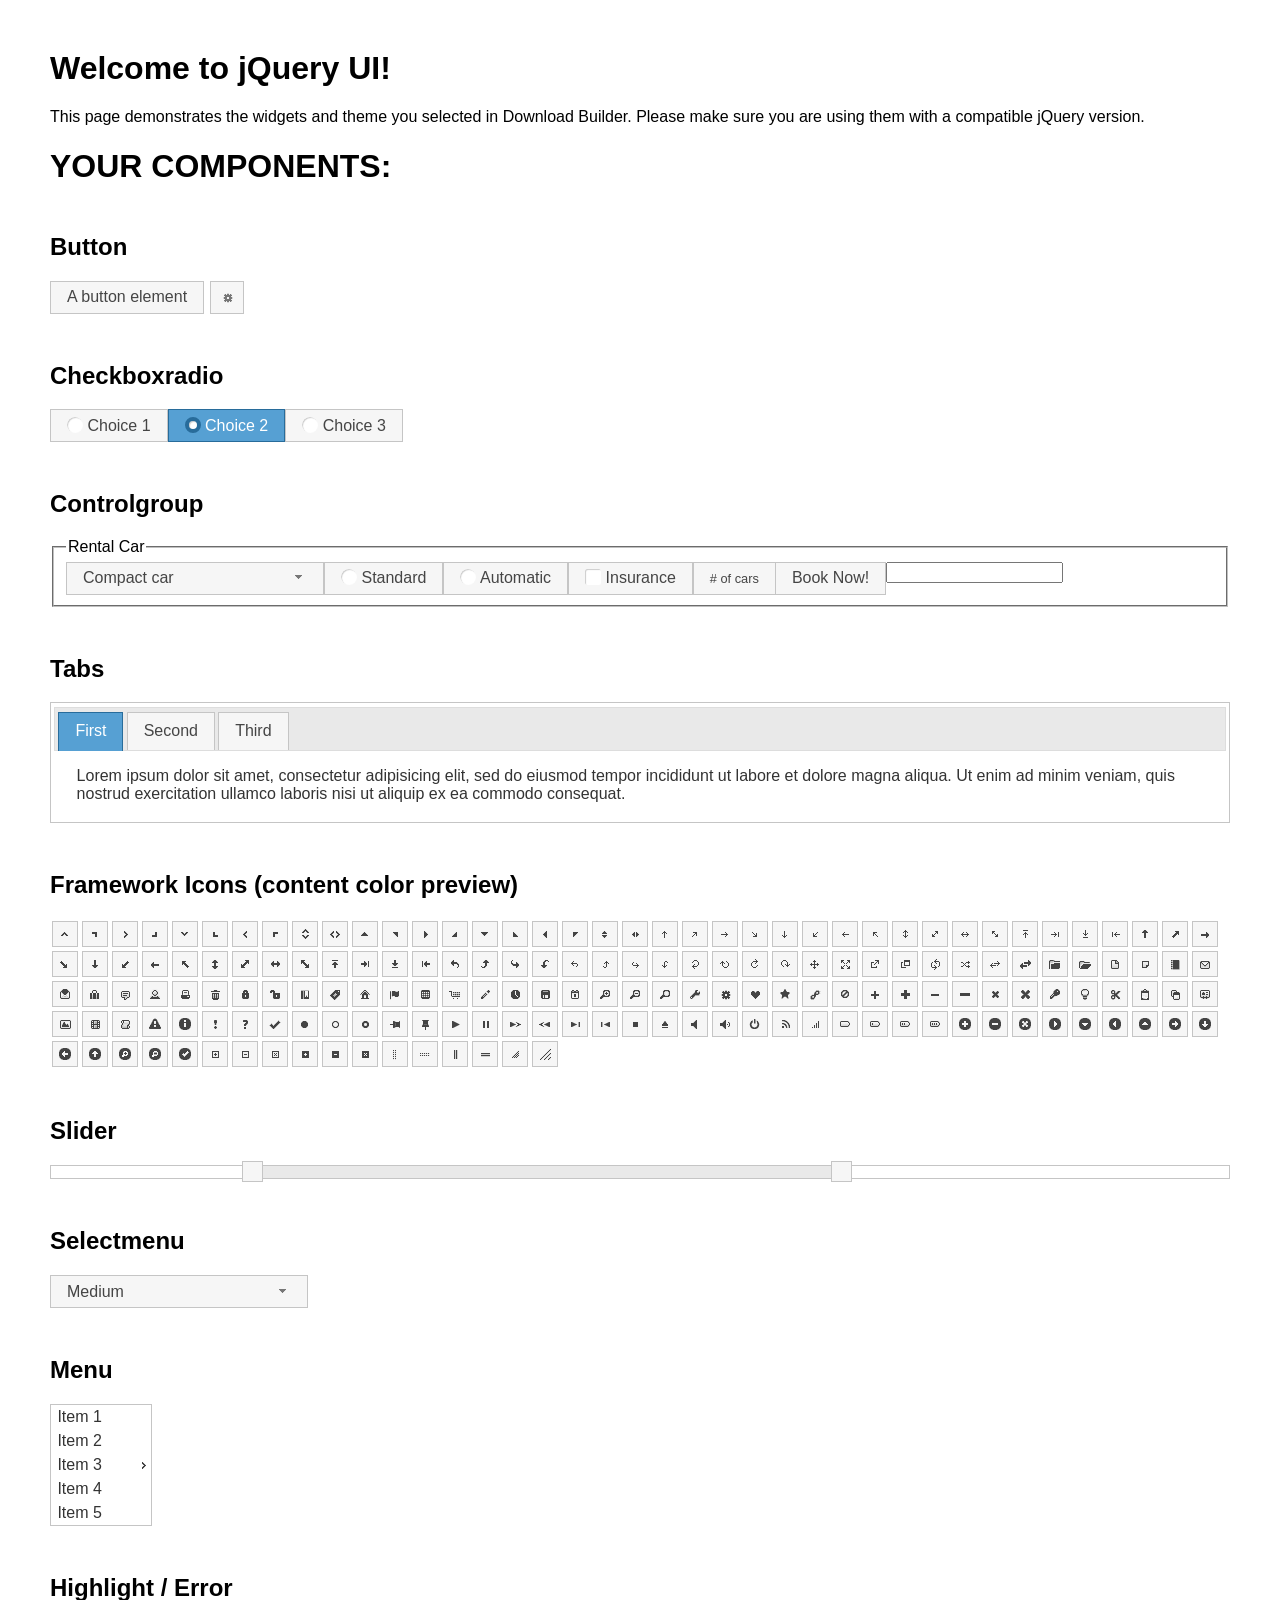
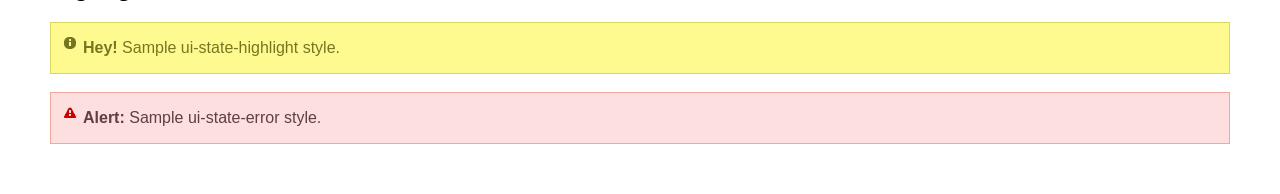
<file: jquery-ui-1.12.1.custom/index.html>
<!doctype html>
<html lang="us">
<head>
	<meta charset="utf-8">
	<title>jQuery UI Example Page</title>
	<link href="jquery-ui.css" rel="stylesheet">
	<style>
	body{
		font-family: "Trebuchet MS", sans-serif;
		margin: 50px;
	}
	.demoHeaders {
		margin-top: 2em;
	}
	#dialog-link {
		padding: .4em 1em .4em 20px;
		text-decoration: none;
		position: relative;
	}
	#dialog-link span.ui-icon {
		margin: 0 5px 0 0;
		position: absolute;
		left: .2em;
		top: 50%;
		margin-top: -8px;
	}
	#icons {
		margin: 0;
		padding: 0;
	}
	#icons li {
		margin: 2px;
		position: relative;
		padding: 4px 0;
		cursor: pointer;
		float: left;
		list-style: none;
	}
	#icons span.ui-icon {
		float: left;
		margin: 0 4px;
	}
	.fakewindowcontain .ui-widget-overlay {
		position: absolute;
	}
	select {
		width: 200px;
	}
	</style>
</head>
<body>

<h1>Welcome to jQuery UI!</h1>

<div class="ui-widget">
	<p>This page demonstrates the widgets and theme you selected in Download Builder. Please make sure you are using them with a compatible jQuery version.</p>
</div>

<h1>YOUR COMPONENTS:</h1>






<!-- Button -->
<h2 class="demoHeaders">Button</h2>
<button id="button">A button element</button>
<button id="button-icon">An icon-only button</button>



<!-- Checkboxradio -->
<h2 class="demoHeaders">Checkboxradio</h2>
<form style="margin-top: 1em;">
	<div id="radioset">
		<input type="radio" id="radio1" name="radio"><label for="radio1">Choice 1</label>
		<input type="radio" id="radio2" name="radio" checked="checked"><label for="radio2">Choice 2</label>
		<input type="radio" id="radio3" name="radio"><label for="radio3">Choice 3</label>
	</div>
</form>



<!-- Controlgroup -->
<h2 class="demoHeaders">Controlgroup</h2>
<fieldset>
	<legend>Rental Car</legend>
	<div id="controlgroup">
		<select id="car-type">
			<option>Compact car</option>
			<option>Midsize car</option>
			<option>Full size car</option>
			<option>SUV</option>
			<option>Luxury</option>
			<option>Truck</option>
			<option>Van</option>
		</select>
		<label for="transmission-standard">Standard</label>
		<input type="radio" name="transmission" id="transmission-standard">
		<label for="transmission-automatic">Automatic</label>
		<input type="radio" name="transmission" id="transmission-automatic">
		<label for="insurance">Insurance</label>
		<input type="checkbox" name="insurance" id="insurance">
		<label for="horizontal-spinner" class="ui-controlgroup-label"># of cars</label>
		<input id="horizontal-spinner" class="ui-spinner-input">
		<button>Book Now!</button>
	</div>
</fieldset>



<!-- Tabs -->
<h2 class="demoHeaders">Tabs</h2>
<div id="tabs">
	<ul>
		<li><a href="#tabs-1">First</a></li>
		<li><a href="#tabs-2">Second</a></li>
		<li><a href="#tabs-3">Third</a></li>
	</ul>
	<div id="tabs-1">Lorem ipsum dolor sit amet, consectetur adipisicing elit, sed do eiusmod tempor incididunt ut labore et dolore magna aliqua. Ut enim ad minim veniam, quis nostrud exercitation ullamco laboris nisi ut aliquip ex ea commodo consequat.</div>
	<div id="tabs-2">Phasellus mattis tincidunt nibh. Cras orci urna, blandit id, pretium vel, aliquet ornare, felis. Maecenas scelerisque sem non nisl. Fusce sed lorem in enim dictum bibendum.</div>
	<div id="tabs-3">Nam dui erat, auctor a, dignissim quis, sollicitudin eu, felis. Pellentesque nisi urna, interdum eget, sagittis et, consequat vestibulum, lacus. Mauris porttitor ullamcorper augue.</div>
</div>





<h2 class="demoHeaders">Framework Icons (content color preview)</h2>
<ul id="icons" class="ui-widget ui-helper-clearfix">
	<li class="ui-state-default ui-corner-all" title=".ui-icon-caret-1-n"><span class="ui-icon ui-icon-caret-1-n"></span></li>
	<li class="ui-state-default ui-corner-all" title=".ui-icon-caret-1-ne"><span class="ui-icon ui-icon-caret-1-ne"></span></li>
	<li class="ui-state-default ui-corner-all" title=".ui-icon-caret-1-e"><span class="ui-icon ui-icon-caret-1-e"></span></li>
	<li class="ui-state-default ui-corner-all" title=".ui-icon-caret-1-se"><span class="ui-icon ui-icon-caret-1-se"></span></li>
	<li class="ui-state-default ui-corner-all" title=".ui-icon-caret-1-s"><span class="ui-icon ui-icon-caret-1-s"></span></li>
	<li class="ui-state-default ui-corner-all" title=".ui-icon-caret-1-sw"><span class="ui-icon ui-icon-caret-1-sw"></span></li>
	<li class="ui-state-default ui-corner-all" title=".ui-icon-caret-1-w"><span class="ui-icon ui-icon-caret-1-w"></span></li>
	<li class="ui-state-default ui-corner-all" title=".ui-icon-caret-1-nw"><span class="ui-icon ui-icon-caret-1-nw"></span></li>
	<li class="ui-state-default ui-corner-all" title=".ui-icon-caret-2-n-s"><span class="ui-icon ui-icon-caret-2-n-s"></span></li>
	<li class="ui-state-default ui-corner-all" title=".ui-icon-caret-2-e-w"><span class="ui-icon ui-icon-caret-2-e-w"></span></li>
	<li class="ui-state-default ui-corner-all" title=".ui-icon-triangle-1-n"><span class="ui-icon ui-icon-triangle-1-n"></span></li>
	<li class="ui-state-default ui-corner-all" title=".ui-icon-triangle-1-ne"><span class="ui-icon ui-icon-triangle-1-ne"></span></li>
	<li class="ui-state-default ui-corner-all" title=".ui-icon-triangle-1-e"><span class="ui-icon ui-icon-triangle-1-e"></span></li>
	<li class="ui-state-default ui-corner-all" title=".ui-icon-triangle-1-se"><span class="ui-icon ui-icon-triangle-1-se"></span></li>
	<li class="ui-state-default ui-corner-all" title=".ui-icon-triangle-1-s"><span class="ui-icon ui-icon-triangle-1-s"></span></li>
	<li class="ui-state-default ui-corner-all" title=".ui-icon-triangle-1-sw"><span class="ui-icon ui-icon-triangle-1-sw"></span></li>
	<li class="ui-state-default ui-corner-all" title=".ui-icon-triangle-1-w"><span class="ui-icon ui-icon-triangle-1-w"></span></li>
	<li class="ui-state-default ui-corner-all" title=".ui-icon-triangle-1-nw"><span class="ui-icon ui-icon-triangle-1-nw"></span></li>
	<li class="ui-state-default ui-corner-all" title=".ui-icon-triangle-2-n-s"><span class="ui-icon ui-icon-triangle-2-n-s"></span></li>
	<li class="ui-state-default ui-corner-all" title=".ui-icon-triangle-2-e-w"><span class="ui-icon ui-icon-triangle-2-e-w"></span></li>
	<li class="ui-state-default ui-corner-all" title=".ui-icon-arrow-1-n"><span class="ui-icon ui-icon-arrow-1-n"></span></li>
	<li class="ui-state-default ui-corner-all" title=".ui-icon-arrow-1-ne"><span class="ui-icon ui-icon-arrow-1-ne"></span></li>
	<li class="ui-state-default ui-corner-all" title=".ui-icon-arrow-1-e"><span class="ui-icon ui-icon-arrow-1-e"></span></li>
	<li class="ui-state-default ui-corner-all" title=".ui-icon-arrow-1-se"><span class="ui-icon ui-icon-arrow-1-se"></span></li>
	<li class="ui-state-default ui-corner-all" title=".ui-icon-arrow-1-s"><span class="ui-icon ui-icon-arrow-1-s"></span></li>
	<li class="ui-state-default ui-corner-all" title=".ui-icon-arrow-1-sw"><span class="ui-icon ui-icon-arrow-1-sw"></span></li>
	<li class="ui-state-default ui-corner-all" title=".ui-icon-arrow-1-w"><span class="ui-icon ui-icon-arrow-1-w"></span></li>
	<li class="ui-state-default ui-corner-all" title=".ui-icon-arrow-1-nw"><span class="ui-icon ui-icon-arrow-1-nw"></span></li>
	<li class="ui-state-default ui-corner-all" title=".ui-icon-arrow-2-n-s"><span class="ui-icon ui-icon-arrow-2-n-s"></span></li>
	<li class="ui-state-default ui-corner-all" title=".ui-icon-arrow-2-ne-sw"><span class="ui-icon ui-icon-arrow-2-ne-sw"></span></li>
	<li class="ui-state-default ui-corner-all" title=".ui-icon-arrow-2-e-w"><span class="ui-icon ui-icon-arrow-2-e-w"></span></li>
	<li class="ui-state-default ui-corner-all" title=".ui-icon-arrow-2-se-nw"><span class="ui-icon ui-icon-arrow-2-se-nw"></span></li>
	<li class="ui-state-default ui-corner-all" title=".ui-icon-arrowstop-1-n"><span class="ui-icon ui-icon-arrowstop-1-n"></span></li>
	<li class="ui-state-default ui-corner-all" title=".ui-icon-arrowstop-1-e"><span class="ui-icon ui-icon-arrowstop-1-e"></span></li>
	<li class="ui-state-default ui-corner-all" title=".ui-icon-arrowstop-1-s"><span class="ui-icon ui-icon-arrowstop-1-s"></span></li>
	<li class="ui-state-default ui-corner-all" title=".ui-icon-arrowstop-1-w"><span class="ui-icon ui-icon-arrowstop-1-w"></span></li>
	<li class="ui-state-default ui-corner-all" title=".ui-icon-arrowthick-1-n"><span class="ui-icon ui-icon-arrowthick-1-n"></span></li>
	<li class="ui-state-default ui-corner-all" title=".ui-icon-arrowthick-1-ne"><span class="ui-icon ui-icon-arrowthick-1-ne"></span></li>
	<li class="ui-state-default ui-corner-all" title=".ui-icon-arrowthick-1-e"><span class="ui-icon ui-icon-arrowthick-1-e"></span></li>
	<li class="ui-state-default ui-corner-all" title=".ui-icon-arrowthick-1-se"><span class="ui-icon ui-icon-arrowthick-1-se"></span></li>
	<li class="ui-state-default ui-corner-all" title=".ui-icon-arrowthick-1-s"><span class="ui-icon ui-icon-arrowthick-1-s"></span></li>
	<li class="ui-state-default ui-corner-all" title=".ui-icon-arrowthick-1-sw"><span class="ui-icon ui-icon-arrowthick-1-sw"></span></li>
	<li class="ui-state-default ui-corner-all" title=".ui-icon-arrowthick-1-w"><span class="ui-icon ui-icon-arrowthick-1-w"></span></li>
	<li class="ui-state-default ui-corner-all" title=".ui-icon-arrowthick-1-nw"><span class="ui-icon ui-icon-arrowthick-1-nw"></span></li>
	<li class="ui-state-default ui-corner-all" title=".ui-icon-arrowthick-2-n-s"><span class="ui-icon ui-icon-arrowthick-2-n-s"></span></li>
	<li class="ui-state-default ui-corner-all" title=".ui-icon-arrowthick-2-ne-sw"><span class="ui-icon ui-icon-arrowthick-2-ne-sw"></span></li>
	<li class="ui-state-default ui-corner-all" title=".ui-icon-arrowthick-2-e-w"><span class="ui-icon ui-icon-arrowthick-2-e-w"></span></li>
	<li class="ui-state-default ui-corner-all" title=".ui-icon-arrowthick-2-se-nw"><span class="ui-icon ui-icon-arrowthick-2-se-nw"></span></li>
	<li class="ui-state-default ui-corner-all" title=".ui-icon-arrowthickstop-1-n"><span class="ui-icon ui-icon-arrowthickstop-1-n"></span></li>
	<li class="ui-state-default ui-corner-all" title=".ui-icon-arrowthickstop-1-e"><span class="ui-icon ui-icon-arrowthickstop-1-e"></span></li>
	<li class="ui-state-default ui-corner-all" title=".ui-icon-arrowthickstop-1-s"><span class="ui-icon ui-icon-arrowthickstop-1-s"></span></li>
	<li class="ui-state-default ui-corner-all" title=".ui-icon-arrowthickstop-1-w"><span class="ui-icon ui-icon-arrowthickstop-1-w"></span></li>
	<li class="ui-state-default ui-corner-all" title=".ui-icon-arrowreturnthick-1-w"><span class="ui-icon ui-icon-arrowreturnthick-1-w"></span></li>
	<li class="ui-state-default ui-corner-all" title=".ui-icon-arrowreturnthick-1-n"><span class="ui-icon ui-icon-arrowreturnthick-1-n"></span></li>
	<li class="ui-state-default ui-corner-all" title=".ui-icon-arrowreturnthick-1-e"><span class="ui-icon ui-icon-arrowreturnthick-1-e"></span></li>
	<li class="ui-state-default ui-corner-all" title=".ui-icon-arrowreturnthick-1-s"><span class="ui-icon ui-icon-arrowreturnthick-1-s"></span></li>
	<li class="ui-state-default ui-corner-all" title=".ui-icon-arrowreturn-1-w"><span class="ui-icon ui-icon-arrowreturn-1-w"></span></li>
	<li class="ui-state-default ui-corner-all" title=".ui-icon-arrowreturn-1-n"><span class="ui-icon ui-icon-arrowreturn-1-n"></span></li>
	<li class="ui-state-default ui-corner-all" title=".ui-icon-arrowreturn-1-e"><span class="ui-icon ui-icon-arrowreturn-1-e"></span></li>
	<li class="ui-state-default ui-corner-all" title=".ui-icon-arrowreturn-1-s"><span class="ui-icon ui-icon-arrowreturn-1-s"></span></li>
	<li class="ui-state-default ui-corner-all" title=".ui-icon-arrowrefresh-1-w"><span class="ui-icon ui-icon-arrowrefresh-1-w"></span></li>
	<li class="ui-state-default ui-corner-all" title=".ui-icon-arrowrefresh-1-n"><span class="ui-icon ui-icon-arrowrefresh-1-n"></span></li>
	<li class="ui-state-default ui-corner-all" title=".ui-icon-arrowrefresh-1-e"><span class="ui-icon ui-icon-arrowrefresh-1-e"></span></li>
	<li class="ui-state-default ui-corner-all" title=".ui-icon-arrowrefresh-1-s"><span class="ui-icon ui-icon-arrowrefresh-1-s"></span></li>
	<li class="ui-state-default ui-corner-all" title=".ui-icon-arrow-4"><span class="ui-icon ui-icon-arrow-4"></span></li>
	<li class="ui-state-default ui-corner-all" title=".ui-icon-arrow-4-diag"><span class="ui-icon ui-icon-arrow-4-diag"></span></li>
	<li class="ui-state-default ui-corner-all" title=".ui-icon-extlink"><span class="ui-icon ui-icon-extlink"></span></li>
	<li class="ui-state-default ui-corner-all" title=".ui-icon-newwin"><span class="ui-icon ui-icon-newwin"></span></li>
	<li class="ui-state-default ui-corner-all" title=".ui-icon-refresh"><span class="ui-icon ui-icon-refresh"></span></li>
	<li class="ui-state-default ui-corner-all" title=".ui-icon-shuffle"><span class="ui-icon ui-icon-shuffle"></span></li>
	<li class="ui-state-default ui-corner-all" title=".ui-icon-transfer-e-w"><span class="ui-icon ui-icon-transfer-e-w"></span></li>
	<li class="ui-state-default ui-corner-all" title=".ui-icon-transferthick-e-w"><span class="ui-icon ui-icon-transferthick-e-w"></span></li>
	<li class="ui-state-default ui-corner-all" title=".ui-icon-folder-collapsed"><span class="ui-icon ui-icon-folder-collapsed"></span></li>
	<li class="ui-state-default ui-corner-all" title=".ui-icon-folder-open"><span class="ui-icon ui-icon-folder-open"></span></li>
	<li class="ui-state-default ui-corner-all" title=".ui-icon-document"><span class="ui-icon ui-icon-document"></span></li>
	<li class="ui-state-default ui-corner-all" title=".ui-icon-document-b"><span class="ui-icon ui-icon-document-b"></span></li>
	<li class="ui-state-default ui-corner-all" title=".ui-icon-note"><span class="ui-icon ui-icon-note"></span></li>
	<li class="ui-state-default ui-corner-all" title=".ui-icon-mail-closed"><span class="ui-icon ui-icon-mail-closed"></span></li>
	<li class="ui-state-default ui-corner-all" title=".ui-icon-mail-open"><span class="ui-icon ui-icon-mail-open"></span></li>
	<li class="ui-state-default ui-corner-all" title=".ui-icon-suitcase"><span class="ui-icon ui-icon-suitcase"></span></li>
	<li class="ui-state-default ui-corner-all" title=".ui-icon-comment"><span class="ui-icon ui-icon-comment"></span></li>
	<li class="ui-state-default ui-corner-all" title=".ui-icon-person"><span class="ui-icon ui-icon-person"></span></li>
	<li class="ui-state-default ui-corner-all" title=".ui-icon-print"><span class="ui-icon ui-icon-print"></span></li>
	<li class="ui-state-default ui-corner-all" title=".ui-icon-trash"><span class="ui-icon ui-icon-trash"></span></li>
	<li class="ui-state-default ui-corner-all" title=".ui-icon-locked"><span class="ui-icon ui-icon-locked"></span></li>
	<li class="ui-state-default ui-corner-all" title=".ui-icon-unlocked"><span class="ui-icon ui-icon-unlocked"></span></li>
	<li class="ui-state-default ui-corner-all" title=".ui-icon-bookmark"><span class="ui-icon ui-icon-bookmark"></span></li>
	<li class="ui-state-default ui-corner-all" title=".ui-icon-tag"><span class="ui-icon ui-icon-tag"></span></li>
	<li class="ui-state-default ui-corner-all" title=".ui-icon-home"><span class="ui-icon ui-icon-home"></span></li>
	<li class="ui-state-default ui-corner-all" title=".ui-icon-flag"><span class="ui-icon ui-icon-flag"></span></li>
	<li class="ui-state-default ui-corner-all" title=".ui-icon-calculator"><span class="ui-icon ui-icon-calculator"></span></li>
	<li class="ui-state-default ui-corner-all" title=".ui-icon-cart"><span class="ui-icon ui-icon-cart"></span></li>
	<li class="ui-state-default ui-corner-all" title=".ui-icon-pencil"><span class="ui-icon ui-icon-pencil"></span></li>
	<li class="ui-state-default ui-corner-all" title=".ui-icon-clock"><span class="ui-icon ui-icon-clock"></span></li>
	<li class="ui-state-default ui-corner-all" title=".ui-icon-disk"><span class="ui-icon ui-icon-disk"></span></li>
	<li class="ui-state-default ui-corner-all" title=".ui-icon-calendar"><span class="ui-icon ui-icon-calendar"></span></li>
	<li class="ui-state-default ui-corner-all" title=".ui-icon-zoomin"><span class="ui-icon ui-icon-zoomin"></span></li>
	<li class="ui-state-default ui-corner-all" title=".ui-icon-zoomout"><span class="ui-icon ui-icon-zoomout"></span></li>
	<li class="ui-state-default ui-corner-all" title=".ui-icon-search"><span class="ui-icon ui-icon-search"></span></li>
	<li class="ui-state-default ui-corner-all" title=".ui-icon-wrench"><span class="ui-icon ui-icon-wrench"></span></li>
	<li class="ui-state-default ui-corner-all" title=".ui-icon-gear"><span class="ui-icon ui-icon-gear"></span></li>
	<li class="ui-state-default ui-corner-all" title=".ui-icon-heart"><span class="ui-icon ui-icon-heart"></span></li>
	<li class="ui-state-default ui-corner-all" title=".ui-icon-star"><span class="ui-icon ui-icon-star"></span></li>
	<li class="ui-state-default ui-corner-all" title=".ui-icon-link"><span class="ui-icon ui-icon-link"></span></li>
	<li class="ui-state-default ui-corner-all" title=".ui-icon-cancel"><span class="ui-icon ui-icon-cancel"></span></li>
	<li class="ui-state-default ui-corner-all" title=".ui-icon-plus"><span class="ui-icon ui-icon-plus"></span></li>
	<li class="ui-state-default ui-corner-all" title=".ui-icon-plusthick"><span class="ui-icon ui-icon-plusthick"></span></li>
	<li class="ui-state-default ui-corner-all" title=".ui-icon-minus"><span class="ui-icon ui-icon-minus"></span></li>
	<li class="ui-state-default ui-corner-all" title=".ui-icon-minusthick"><span class="ui-icon ui-icon-minusthick"></span></li>
	<li class="ui-state-default ui-corner-all" title=".ui-icon-close"><span class="ui-icon ui-icon-close"></span></li>
	<li class="ui-state-default ui-corner-all" title=".ui-icon-closethick"><span class="ui-icon ui-icon-closethick"></span></li>
	<li class="ui-state-default ui-corner-all" title=".ui-icon-key"><span class="ui-icon ui-icon-key"></span></li>
	<li class="ui-state-default ui-corner-all" title=".ui-icon-lightbulb"><span class="ui-icon ui-icon-lightbulb"></span></li>
	<li class="ui-state-default ui-corner-all" title=".ui-icon-scissors"><span class="ui-icon ui-icon-scissors"></span></li>
	<li class="ui-state-default ui-corner-all" title=".ui-icon-clipboard"><span class="ui-icon ui-icon-clipboard"></span></li>
	<li class="ui-state-default ui-corner-all" title=".ui-icon-copy"><span class="ui-icon ui-icon-copy"></span></li>
	<li class="ui-state-default ui-corner-all" title=".ui-icon-contact"><span class="ui-icon ui-icon-contact"></span></li>
	<li class="ui-state-default ui-corner-all" title=".ui-icon-image"><span class="ui-icon ui-icon-image"></span></li>
	<li class="ui-state-default ui-corner-all" title=".ui-icon-video"><span class="ui-icon ui-icon-video"></span></li>
	<li class="ui-state-default ui-corner-all" title=".ui-icon-script"><span class="ui-icon ui-icon-script"></span></li>
	<li class="ui-state-default ui-corner-all" title=".ui-icon-alert"><span class="ui-icon ui-icon-alert"></span></li>
	<li class="ui-state-default ui-corner-all" title=".ui-icon-info"><span class="ui-icon ui-icon-info"></span></li>
	<li class="ui-state-default ui-corner-all" title=".ui-icon-notice"><span class="ui-icon ui-icon-notice"></span></li>
	<li class="ui-state-default ui-corner-all" title=".ui-icon-help"><span class="ui-icon ui-icon-help"></span></li>
	<li class="ui-state-default ui-corner-all" title=".ui-icon-check"><span class="ui-icon ui-icon-check"></span></li>
	<li class="ui-state-default ui-corner-all" title=".ui-icon-bullet"><span class="ui-icon ui-icon-bullet"></span></li>
	<li class="ui-state-default ui-corner-all" title=".ui-icon-radio-off"><span class="ui-icon ui-icon-radio-off"></span></li>
	<li class="ui-state-default ui-corner-all" title=".ui-icon-radio-on"><span class="ui-icon ui-icon-radio-on"></span></li>
	<li class="ui-state-default ui-corner-all" title=".ui-icon-pin-w"><span class="ui-icon ui-icon-pin-w"></span></li>
	<li class="ui-state-default ui-corner-all" title=".ui-icon-pin-s"><span class="ui-icon ui-icon-pin-s"></span></li>
	<li class="ui-state-default ui-corner-all" title=".ui-icon-play"><span class="ui-icon ui-icon-play"></span></li>
	<li class="ui-state-default ui-corner-all" title=".ui-icon-pause"><span class="ui-icon ui-icon-pause"></span></li>
	<li class="ui-state-default ui-corner-all" title=".ui-icon-seek-next"><span class="ui-icon ui-icon-seek-next"></span></li>
	<li class="ui-state-default ui-corner-all" title=".ui-icon-seek-prev"><span class="ui-icon ui-icon-seek-prev"></span></li>
	<li class="ui-state-default ui-corner-all" title=".ui-icon-seek-end"><span class="ui-icon ui-icon-seek-end"></span></li>
	<li class="ui-state-default ui-corner-all" title=".ui-icon-seek-first"><span class="ui-icon ui-icon-seek-first"></span></li>
	<li class="ui-state-default ui-corner-all" title=".ui-icon-stop"><span class="ui-icon ui-icon-stop"></span></li>
	<li class="ui-state-default ui-corner-all" title=".ui-icon-eject"><span class="ui-icon ui-icon-eject"></span></li>
	<li class="ui-state-default ui-corner-all" title=".ui-icon-volume-off"><span class="ui-icon ui-icon-volume-off"></span></li>
	<li class="ui-state-default ui-corner-all" title=".ui-icon-volume-on"><span class="ui-icon ui-icon-volume-on"></span></li>
	<li class="ui-state-default ui-corner-all" title=".ui-icon-power"><span class="ui-icon ui-icon-power"></span></li>
	<li class="ui-state-default ui-corner-all" title=".ui-icon-signal-diag"><span class="ui-icon ui-icon-signal-diag"></span></li>
	<li class="ui-state-default ui-corner-all" title=".ui-icon-signal"><span class="ui-icon ui-icon-signal"></span></li>
	<li class="ui-state-default ui-corner-all" title=".ui-icon-battery-0"><span class="ui-icon ui-icon-battery-0"></span></li>
	<li class="ui-state-default ui-corner-all" title=".ui-icon-battery-1"><span class="ui-icon ui-icon-battery-1"></span></li>
	<li class="ui-state-default ui-corner-all" title=".ui-icon-battery-2"><span class="ui-icon ui-icon-battery-2"></span></li>
	<li class="ui-state-default ui-corner-all" title=".ui-icon-battery-3"><span class="ui-icon ui-icon-battery-3"></span></li>
	<li class="ui-state-default ui-corner-all" title=".ui-icon-circle-plus"><span class="ui-icon ui-icon-circle-plus"></span></li>
	<li class="ui-state-default ui-corner-all" title=".ui-icon-circle-minus"><span class="ui-icon ui-icon-circle-minus"></span></li>
	<li class="ui-state-default ui-corner-all" title=".ui-icon-circle-close"><span class="ui-icon ui-icon-circle-close"></span></li>
	<li class="ui-state-default ui-corner-all" title=".ui-icon-circle-triangle-e"><span class="ui-icon ui-icon-circle-triangle-e"></span></li>
	<li class="ui-state-default ui-corner-all" title=".ui-icon-circle-triangle-s"><span class="ui-icon ui-icon-circle-triangle-s"></span></li>
	<li class="ui-state-default ui-corner-all" title=".ui-icon-circle-triangle-w"><span class="ui-icon ui-icon-circle-triangle-w"></span></li>
	<li class="ui-state-default ui-corner-all" title=".ui-icon-circle-triangle-n"><span class="ui-icon ui-icon-circle-triangle-n"></span></li>
	<li class="ui-state-default ui-corner-all" title=".ui-icon-circle-arrow-e"><span class="ui-icon ui-icon-circle-arrow-e"></span></li>
	<li class="ui-state-default ui-corner-all" title=".ui-icon-circle-arrow-s"><span class="ui-icon ui-icon-circle-arrow-s"></span></li>
	<li class="ui-state-default ui-corner-all" title=".ui-icon-circle-arrow-w"><span class="ui-icon ui-icon-circle-arrow-w"></span></li>
	<li class="ui-state-default ui-corner-all" title=".ui-icon-circle-arrow-n"><span class="ui-icon ui-icon-circle-arrow-n"></span></li>
	<li class="ui-state-default ui-corner-all" title=".ui-icon-circle-zoomin"><span class="ui-icon ui-icon-circle-zoomin"></span></li>
	<li class="ui-state-default ui-corner-all" title=".ui-icon-circle-zoomout"><span class="ui-icon ui-icon-circle-zoomout"></span></li>
	<li class="ui-state-default ui-corner-all" title=".ui-icon-circle-check"><span class="ui-icon ui-icon-circle-check"></span></li>
	<li class="ui-state-default ui-corner-all" title=".ui-icon-circlesmall-plus"><span class="ui-icon ui-icon-circlesmall-plus"></span></li>
	<li class="ui-state-default ui-corner-all" title=".ui-icon-circlesmall-minus"><span class="ui-icon ui-icon-circlesmall-minus"></span></li>
	<li class="ui-state-default ui-corner-all" title=".ui-icon-circlesmall-close"><span class="ui-icon ui-icon-circlesmall-close"></span></li>
	<li class="ui-state-default ui-corner-all" title=".ui-icon-squaresmall-plus"><span class="ui-icon ui-icon-squaresmall-plus"></span></li>
	<li class="ui-state-default ui-corner-all" title=".ui-icon-squaresmall-minus"><span class="ui-icon ui-icon-squaresmall-minus"></span></li>
	<li class="ui-state-default ui-corner-all" title=".ui-icon-squaresmall-close"><span class="ui-icon ui-icon-squaresmall-close"></span></li>
	<li class="ui-state-default ui-corner-all" title=".ui-icon-grip-dotted-vertical"><span class="ui-icon ui-icon-grip-dotted-vertical"></span></li>
	<li class="ui-state-default ui-corner-all" title=".ui-icon-grip-dotted-horizontal"><span class="ui-icon ui-icon-grip-dotted-horizontal"></span></li>
	<li class="ui-state-default ui-corner-all" title=".ui-icon-grip-solid-vertical"><span class="ui-icon ui-icon-grip-solid-vertical"></span></li>
	<li class="ui-state-default ui-corner-all" title=".ui-icon-grip-solid-horizontal"><span class="ui-icon ui-icon-grip-solid-horizontal"></span></li>
	<li class="ui-state-default ui-corner-all" title=".ui-icon-gripsmall-diagonal-se"><span class="ui-icon ui-icon-gripsmall-diagonal-se"></span></li>
	<li class="ui-state-default ui-corner-all" title=".ui-icon-grip-diagonal-se"><span class="ui-icon ui-icon-grip-diagonal-se"></span></li>
</ul>


<!-- Slider -->
<h2 class="demoHeaders">Slider</h2>
<div id="slider"></div>







<!-- Progressbar -->
<h2 class="demoHeaders">Selectmenu</h2>
<select id="selectmenu">
	<option>Slower</option>
	<option>Slow</option>
	<option selected="selected">Medium</option>
	<option>Fast</option>
	<option>Faster</option>
</select>





<!-- Menu -->
<h2 class="demoHeaders">Menu</h2>
<ul style="width:100px;" id="menu">
	<li><div>Item 1</div></li>
	<li><div>Item 2</div></li>
	<li><div>Item 3</div>
		<ul>
			<li><div>Item 3-1</div></li>
			<li><div>Item 3-2</div></li>
			<li><div>Item 3-3</div></li>
			<li><div>Item 3-4</div></li>
			<li><div>Item 3-5</div></li>
		</ul>
	</li>
	<li><div>Item 4</div></li>
	<li><div>Item 5</div></li>
</ul>




<!-- Highlight / Error -->
<h2 class="demoHeaders">Highlight / Error</h2>
<div class="ui-widget">
	<div class="ui-state-highlight ui-corner-all" style="margin-top: 20px; padding: 0 .7em;">
		<p><span class="ui-icon ui-icon-info" style="float: left; margin-right: .3em;"></span>
		<strong>Hey!</strong> Sample ui-state-highlight style.</p>
	</div>
</div>
<br>
<div class="ui-widget">
	<div class="ui-state-error ui-corner-all" style="padding: 0 .7em;">
		<p><span class="ui-icon ui-icon-alert" style="float: left; margin-right: .3em;"></span>
		<strong>Alert:</strong> Sample ui-state-error style.</p>
	</div>
</div>

<script src="external/jquery/jquery.js"></script>
<script src="jquery-ui.js"></script>
<script>





$( "#button" ).button();
$( "#button-icon" ).button({
	icon: "ui-icon-gear",
	showLabel: false
});



$( "#radioset" ).buttonset();



$( "#controlgroup" ).controlgroup();



$( "#tabs" ).tabs();







$( "#slider" ).slider({
	range: true,
	values: [ 17, 67 ]
});







$( "#menu" ).menu();





$( "#selectmenu" ).selectmenu();


// Hover states on the static widgets
$( "#dialog-link, #icons li" ).hover(
	function() {
		$( this ).addClass( "ui-state-hover" );
	},
	function() {
		$( this ).removeClass( "ui-state-hover" );
	}
);
</script>
</body>
</html>
</file>
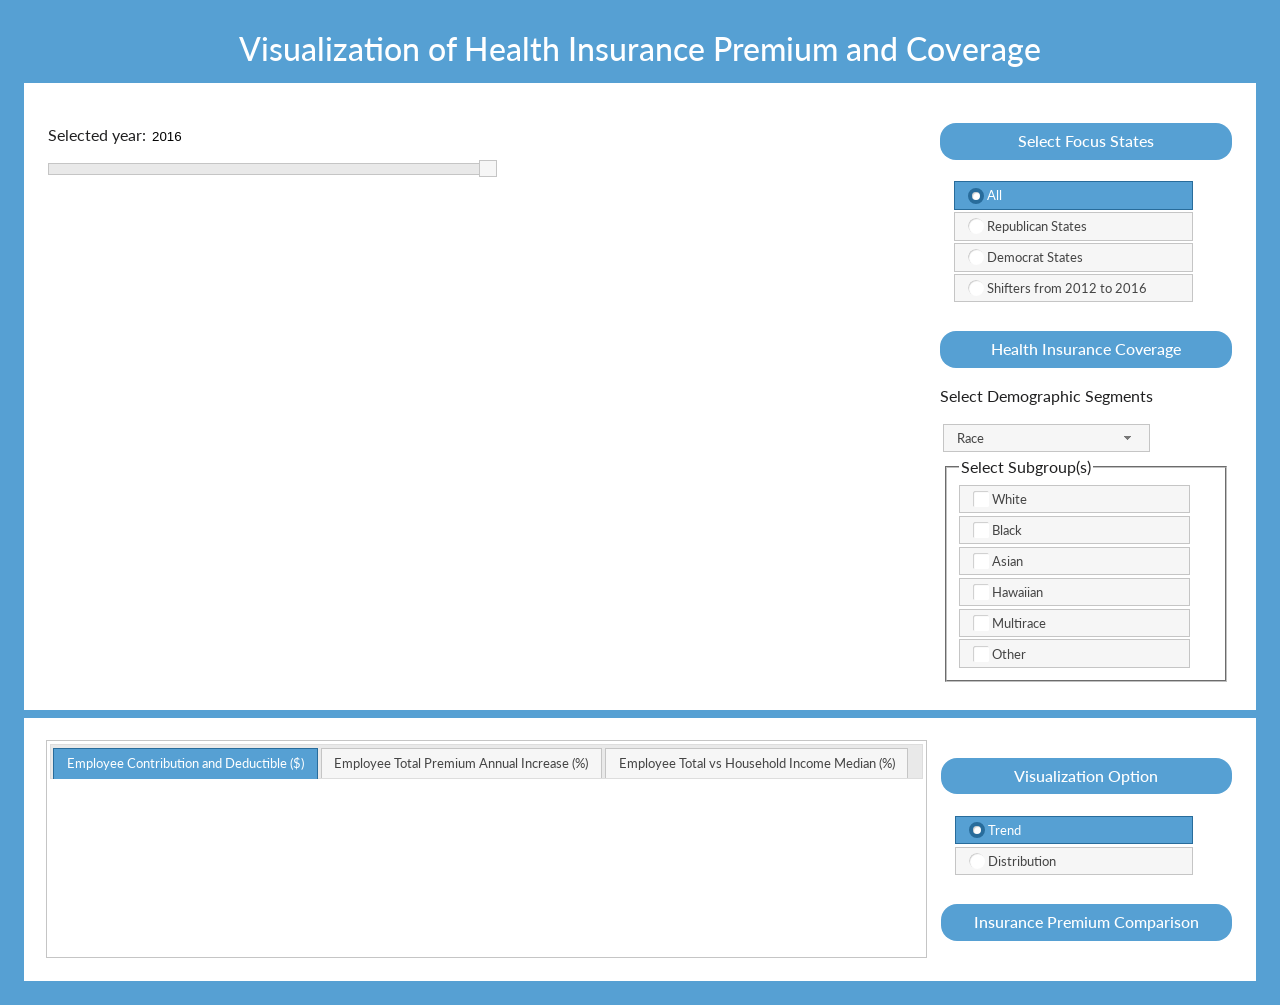
<file: ACMApp.html>
<!doctype html>
<html lang="en">
<head>
	<meta charset="utf-8">
	<title>Visualization of Health Insurance Premium and Coverage</title>
	<link rel="stylesheet" href="https://fonts.googleapis.com/css?family=Lato">
	<link rel="stylesheet" href="jquery-ui-1.12.1.custom/jquery-ui.min.css">
	<link rel="stylesheet" href="jquery-ui-1.12.1.custom/jquery-ui.structure.min.css">
	<link rel="stylesheet" href="jquery-ui-1.12.1.custom/jquery-ui.theme.min.css">
	<link rel="stylesheet" href="Style.css">
	<script src="https://d3js.org/d3.v4.min.js"></script>
	<script src="https://npmcdn.com/simple-statistics@2.0.0/dist/simple-statistics.min.js"></script>
	<script src="https://code.jquery.com/jquery-1.12.4.js"></script>
	<script src="jquery-ui-1.12.1.custom/jquery-ui.min.js"></script>
	<script src="d3-tip.js"></script>
	<script src="vis.js"></script>
	<script src="data/data.js"></script>
</head>
<body>
	<div id="header">
		<h1>Visualization of Health Insurance Premium and Coverage</h1>
	</div>
	<div class="geo-flex-container">
		<div class="geo-map-panel">
			<p>
				<label for="selected-year">Selected year: </label>
				<input type="text" id="selected-year" readonly style="border:0">
			</p>
			<div id="year-slider"></div>
			<div id="geo-map"><!--geo map --></div>
		</div>
		<div class="control-panel">
			<h3 class="title">Select Focus States</h3>
			<fieldset id="state-set">
				<label for="all-states">All</label>
				<input type="radio" name="states" id="all-states" checked="true" value="all-states">
				<label for="rep">Republican States</label>
				<input type="radio" name="states" id="rep" value="rep">
				<label for="dem">Democrat States</label>
				<input type="radio" name="states" id="dem" value="dem">
				<label for="shifter">Shifters from 2012 to 2016</label>
				<input type="radio" name="states" id="shifter" value="shifter">
			</fieldset>
			<h3 class="title">Health Insurance Coverage</h3>
			<p>Select Demographic Segments</p>
			<div class="dem-control-container">
				<form class="demo-form" action="#">
					<select name="demgraphic" id="demgraphic">
						<option id="race" value="race" selected="selected">Race</option>
						<option id="age" value="age">Age Interval</option>
						<option id="income" value="income">Income Level</option>
					</select>
				</form>
				<div id="subgroups">
					<fieldset>
						<legend>Select Subgroup(s)</legend> 
						<label for="white">White</label> 
						<input id="white" name="white" type="checkbox"> 
						<label for="black">Black</label> 
						<input id="black" name="black" type="checkbox"> 
						<label for="asian">Asian</label> 
						<input id="asian" name="asian" type="checkbox"> 
						<label for="hawaiian">Hawaiian</label> 
						<input id="hawaiian" name="hawaiian" type="checkbox"> 
						<label for="multirace">Multirace</label> 
						<input id="multirace" name="multirace" type="checkbox"> 
						<label for="other">Other</label> 
						<input id="other" name="other" type="checkbox">
					</fieldset>
				</div>
			</div>
		</div>
	</div>	
	<div class="charts-panel">
		<div class="chart-flex-container">
			<div id="chart-tabs">
				<ul>
					<li><a href="#tabs-1">Employee Contribution and Deductible ($)</a></li>
					<li><a href="#tabs-2">Employee Total Premium Annual Increase (%)</a></li>
					<li><a href="#tabs-3">Employee Total vs Household Income Median (%)</a></li>
				</ul>
				<div id="tabs-1">
						<div id="tab-1-chart" class="chart-area">
							<!--Employee contribution and deductible -->
						</div>
				</div>
				<div id="tabs-2">
					<div class="chart-flex-container">
						<div id="tab-2-chart" class="chart-area">
							<!--Employee Total Premium Annual Increase -->
						</div>
					</div>
				</div>
				<div id="tabs-3">
					<div class="chart-flex-container">
						<div id="tab-3-chart" class="chart-area">
							<!--Employee Total vs Household Income Median -->
						</div>
					</div>
				</div>
			</div>
			<div id="tab-controls">
				<h3 class="title">Visualization Option</h3>
				<fieldset id="visual-option">
					<label for="tab-trend">Trend</label>
					<input type="radio" name="tab-viz-option" id="tab-trend" checked="true" value="trend">
					<label for="tab-distribution">Distribution</label>
					<input type="radio" name="tab-viz-option" id="tab-distribution" value="distribution">
				</fieldset>
				<h3 class="title">Insurance Premium Comparison</h3>
				<div id="tab-comparison"><!--Insurance Premium Comparison --></div>
			</div>
		</div>
	</div>
	<script>
	$(document).ready(function() {
		var subgroups = $("#subgroups");
		$("#state-set input").checkboxradio();
        $("#all-states").prop("checked", true).checkboxradio("refresh");
		$("#subgroups input").checkboxradio();
		$("#tab-controls input").checkboxradio();
        $("#tab-trend").prop("checked", true).checkboxradio("refresh");
		$("#year-slider").slider({
			range: "min",
			value: 2016,
			min: 2011,
			max: 2016,
			slide: function( event, ui ) {
				$("#selected-year").val(ui.value);
			}
		});
		$("#selected-year").val($("#year-slider").slider("value"));
        $("#chart-tabs").tabs();
		$("#demgraphic").selectmenu({
			change: function(event, data){				
				var id = data.item.value;
				switch(id) {
					case "race":
						subgroups.html('<fieldset><legend>Select Subgroup(s)</legend> <label for="white">White</label> <input id="white" name="white" type="checkbox"> <label for="black">Black</label> <input id="black" name="black" type="checkbox"> <label for="asian">Asian</label> <input id="asian" name="asian" type="checkbox"> <label for="hawaiian">Hawaiian</label> <input id="hawaiian" name="hawaiian" type="checkbox"> <label for="multirace">Multirace</label> <input id="multirace" name="multirace" type="checkbox"> <label for="other">Other</label> <input id="other" name="other" type="checkbox"></fieldset>');
						$("#subgroups input").checkboxradio();
						break;
					case "income":
						subgroups.html('<fieldset><legend>Select Subgroup(s)</legend> <label for="Total_Inc25000">Under $25,000</label> <input id="Total_Inc25000" name="Total_Inc25000" type="checkbox"> <label for="Total_Inc50000">$25,000 to $49,999</label> <input id="Total_Inc50000" name="Total_Inc50000" type="checkbox"> <label for="Total_Inc75000">$50,000 to $74,999</label> <input id="Total_Inc75000" name="Total_Inc75000" type="checkbox"> <label for="Total_Inc100000">$75,000 to $99,999</label> <input id="Total_Inc100000" name="Total_Inc100000" type="checkbox"> <label for="Total_Inc999999">$100,000 and over</label> <input id="Total_Inc999999" name="Total_Inc999999" type="checkbox"></fieldset>');
						$("#subgroups input").checkboxradio();
						break;
					case "age":
						subgroups.html('<fieldset><legend>Select Subgroup(s)</legend> <label for="Total_Age18">Under 18 years</label> <input id="Total_Age18" name="Total_Age18" type="checkbox"> <label for="Total_Age18-64">18 to 64 years</label> <input id="Total_Age18-64" name="Total_Age18-64" type="checkbox"> <label for="Total_Age65">65 years and older</label> <input id="Total_Age65" name="Total_Age65" type="checkbox"></fieldset>');
						$("#subgroups input").checkboxradio();
						break;
					default:
						subgroups.html('<fieldset><legend>Select Subgroup(s)</legend> <label for="white">White</label> <input id="white" name="white" type="checkbox"> <label for="black">Black</label> <input id="black" name="black" type="checkbox"> <label for="asian">Asian</label> <input id="asian" name="asian" type="checkbox"> <label for="hawaiian">Hawaiian</label> <input id="hawaiian" name="hawaiian" type="checkbox"> <label for="multirace">Multirace</label> <input id="multirace" name="multirace" type="checkbox"> <label for="other">Other</label> <input id="other" name="other" type="checkbox"></fieldset>');		
						$("#subgroups input").checkboxradio();	
				};
			}
		});

        /****** Initialization for SVGs ******/
        //initVisComp();


		/****** Bind events ******/
		// tab
        $("#chart-tabs").on("tabsactivate", {dataset: full_data}, compare);

        //control panel (for states)
        $("#state-set input").on("click", {dataset: full_data}, compare);

        // slider events
        $("#year-slider").on("slidechange", {dataset: full_data}, compare);




    });
	</script> 	
</body>
</html>
</file>
<file: Style.css>
/*
===============================
Custom Styles
===============================
*/
body {
	font-family: 'Lato', serif;
    font-weight: 400;
	font-size: 1em;
	line-height: 1.5em;
	margin: 0;
	padding: 1em;
	color: #202021;
	background-color: #56a0d3;
}
h1,h2,h3,h4 {
	font-family: 'Lato', serif;
	font-weight: 500;
}
/*tool tip style*/
.d3-tip {
	line-height: 1;
	padding: 12px;
	background: rgba(0, 0, 0, 0.8);
	color: #fff;
	border-radius: 2px;
}

/* Creates a small triangle extender for the tooltip */
.d3-tip:after {
	box-sizing: border-box;
	display: inline;
	font-size: 10px;
	width: 100%;
	line-height: 1;
	color: rgba(0, 0, 0, 0.8);
	content: "\25BC";
	position: absolute;
	text-align: center;
}

/* Style northward tooltips differently */
.d3-tip.n:after {
	margin: -2px 0 0 0;
	top: 100%;
	left: 0;
}
ul {
	list-style: none;
}
/**,
*:before,
*:after {
	-webkit-box-sizing:border-box;
	-moz-box-sizing:border-box;
	box-sizing:border-box;
}*/
#header h1 {
	text-align: center;
	color: #fff;
}
#year-slider {
	width: 50%;
}
#geo-map {
	padding: 0.5em;
}
.title {
	text-align: center;
	background-color: #56a0d3;
	color: #fff;
	border-radius: 1em;
	padding: 0.4em;
	font-size: 1rem;
}
.geo-flex-container, .chart-flex-container {
	display: flex;	
}
.geo-flex-container, .charts-panel {
	padding: 1em;
	background-color: #fff;
	margin: 0.5em;
}
.geo-map-panel, #chart-tabs {
	flex:3;
	margin: 0.5em;
}
.control-panel, #tab-controls {
	flex: 1;
	margin: 0.5em;
}
#state-set, #tab-controls fieldset {
	border: 0;
}
#state-set label, #tab-controls label, #subgroups label{
	display: block;
    width: 80%;
    margin-bottom: 0.2em;
    text-align: left;
}
.demo-form, #subgroups {
	margin:0.2em;
}
.bar rect:hover {
	fill-opacity: 1;
}
.bar-other rect:hover {
	fill: #666666;
}
</file>
